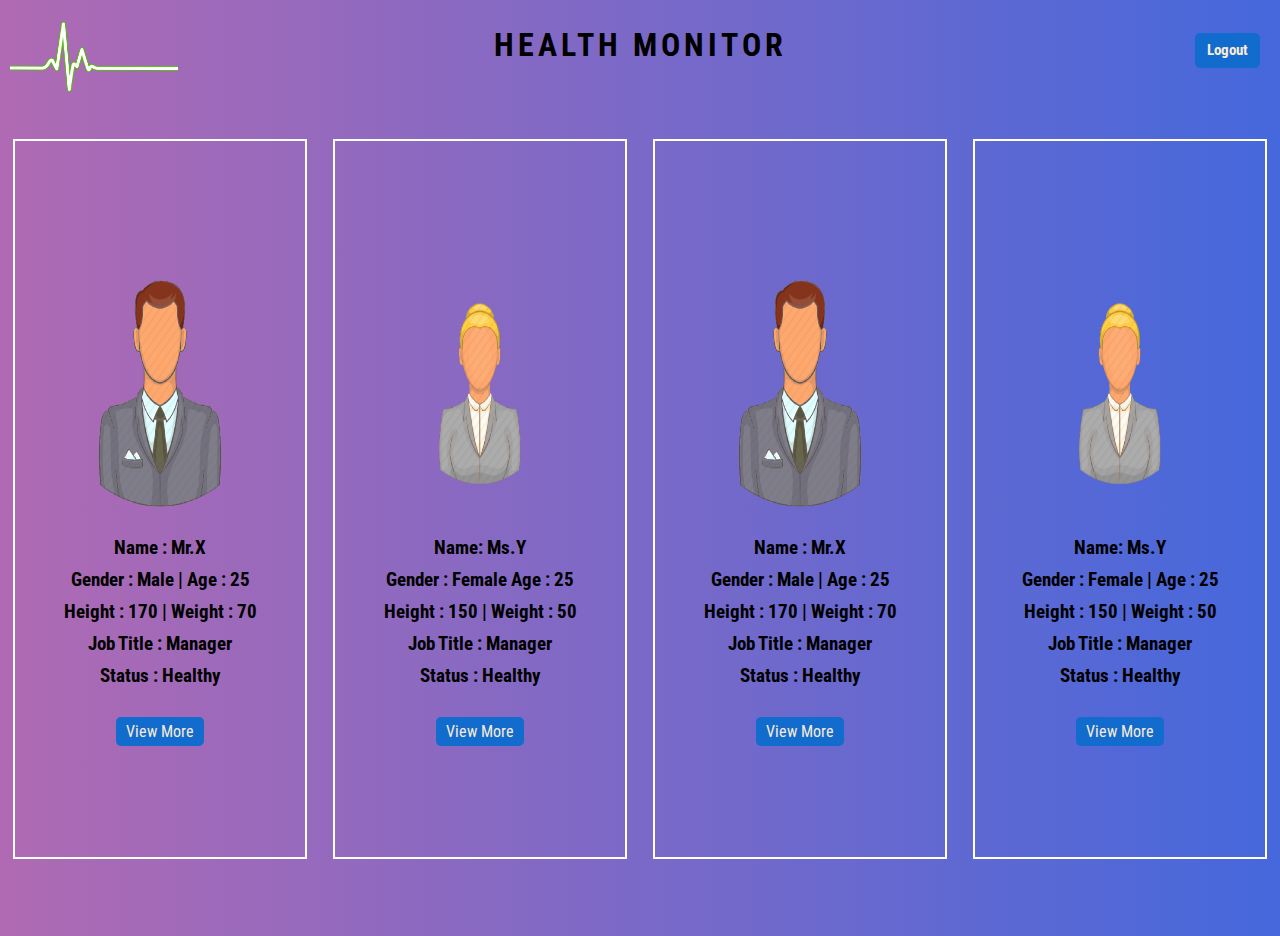
<file: vignesh/templates/index.html>
<!DOCTYPE html>
<html lang="en">
<head>
    <meta charset="UTF-8">
    <meta name="viewport" content="width=device-width, initial-scale=1.0">
    <link rel="shortcut icon" href="../static/images/logo.png" type="image/x-icon">
    <title>Health Monitor</title>
    <link rel="preconnect" href="https://fonts.gstatic.com">
    <link href="https://fonts.googleapis.com/css2?family=Roboto+Condensed&display=swap" rel="stylesheet">
    <link rel="stylesheet" href="../static/css/index.css">
</head>
<body>
    <header>
        <div class="logo"><img src="..//static/images/hert.png" alt="logo"></div>
        <div class="heading"><h1>HEALTH MONITOR</h1></div>
        <div class="exit"><a href="/"><h4>Logout</h4></a></div>
</header>
<main>
    <div class="page">
        <div class="grid"><img src="../static/images/men.png" alt="men">
            <h3>Name : Mr.X</h3>
            <h3>Gender : Male | Age : 25 </h3>
            <h3>Height : 170 | Weight : 70</h3>
            <h3>Job Title : Manager</h3>      
            <h3>Status : Healthy</h3>
            <a href="https://www.google.com">View More</a>    
        </div>
        <div class="grid"><img src="../static/images/women.png" alt="men">
            <h3>Name: Ms.Y</h3>
            <h3>Gender : Female Age : 25 </h3>
            <h3>Height : 150 | Weight : 50</h3>
            <h3>Job Title : Manager</h3>    
            <h3>Status : Healthy</h3>
            <a href="/">View More</a>    
        </div>       
        <div class="grid"><img src="../static/images/men.png" alt="men">
            <h3>Name : Mr.X</h3>
            <h3>Gender : Male | Age : 25 </h3>
            <h3>Height : 170 | Weight : 70</h3>
            <h3>Job Title : Manager</h3>    
            <h3>Status : Healthy</h3>    
            <a href="/">View More</a>
        </div>
        <div class="grid"><img src="../static/images/women.png" alt="men">
            <h3>Name: Ms.Y</h3>
            <h3>Gender : Female | Age : 25 </h3>
            <h3>Height : 150 | Weight : 50</h3>
            <h3>Job Title : Manager</h3>      
            <h3>Status : Healthy</h3> 
            <a href="/">View More</a>   
        </div>       
    </div>
</main>
</body>
</html>
</file>
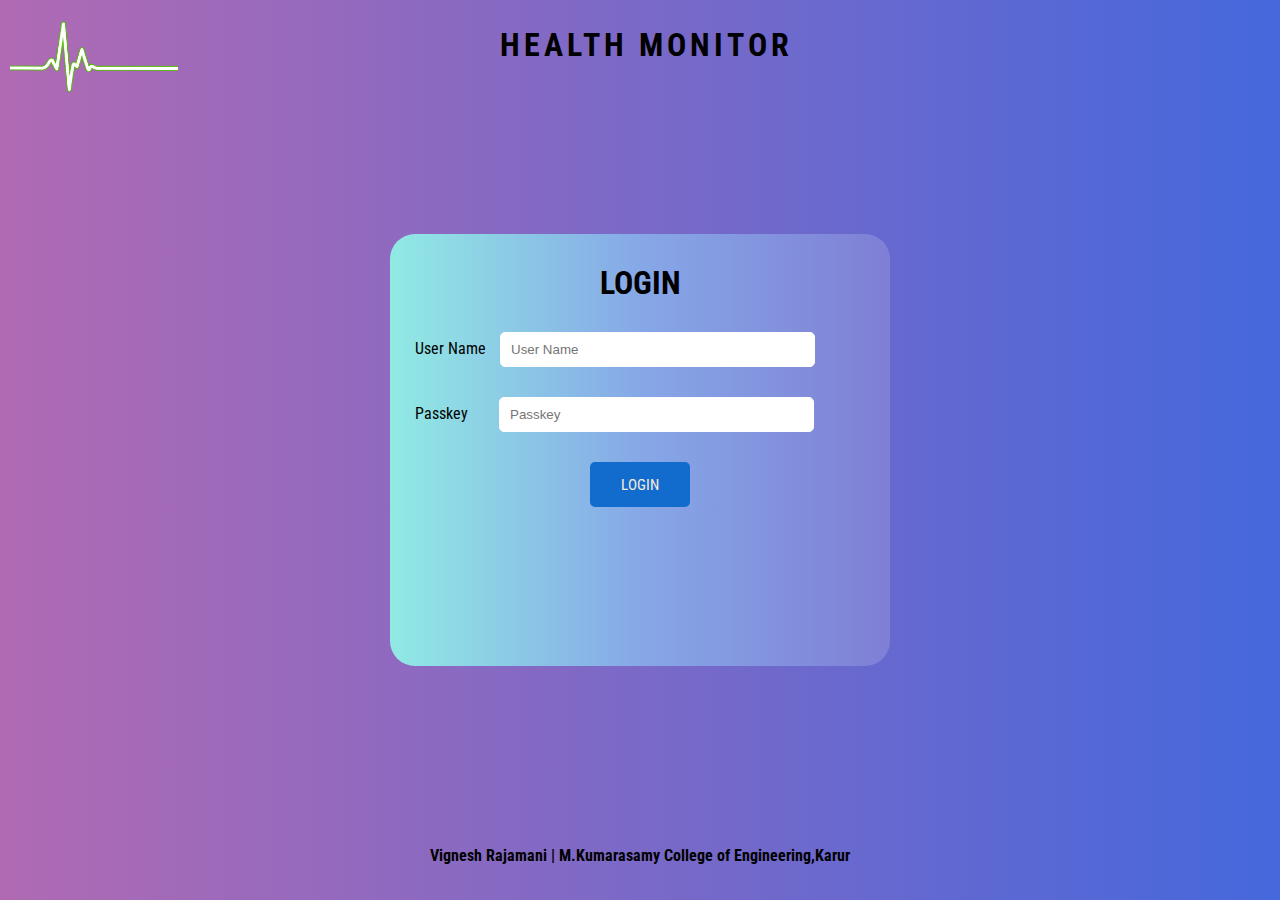
<file: vignesh/templates/login.html>
<!DOCTYPE html>
<html lang="en">
<head>
    <meta charset="UTF-8">
    <meta name="viewport" content="width=device-width, initial-scale=1.0">
    <link rel="shortcut icon" href="../static/images/logo.png" type="image/x-icon">
    <title>Health Monitor</title>
    <link rel="preconnect" href="https://fonts.gstatic.com">
    <link href="https://fonts.googleapis.com/css2?family=Roboto+Condensed&display=swap" rel="stylesheet">
    <link rel="stylesheet" href="../static/css/login.css">
</head>
<body>
    <header>
        <div class="logo"><img src="..//static/images/hert.png" alt="logo"></div>
        <div class="heading"><h1>HEALTH MONITOR</h1></div>
        <div class="exit"></div>
</header>
    <main><div class="container">
        <h1>LOGIN</h1>
        <form action="/login" method="post">
        <div class="names">
        <label for="name">User Name</label>
        <input type="text" name="name" placeholder="User Name" required></div>
        <div class="pass">
        <label for="name">Passkey</label>
        <input type="password" name="pwd" placeholder="Passkey" required></div>
        <input type="submit" value="LOGIN">
    </form></div></main>
    <footer><h4>Vignesh Rajamani | M.Kumarasamy College of Engineering,Karur</h4></footer>
</body>
</html>
</file>
<file: vignesh/static/css/index.css>
* {
  margin: 0px;
  padding: 0px;
  -webkit-box-sizing: border-box;
          box-sizing: border-box;
}

body {
  background: #4568dc;
  background: -webkit-gradient(linear, left top, right top, from(#b06ab3), to(#4568dc));
  background: linear-gradient(to right, #b06ab3, #4568dc);
  font-family: "Roboto Condensed", sans-serif;
}

header {
  height: 10vh;
  display: -webkit-box;
  display: -ms-flexbox;
  display: flex;
}

header .heading {
  width: 80%;
  display: -webkit-box;
  display: -ms-flexbox;
  display: flex;
  -webkit-box-align: center;
      -ms-flex-align: center;
          align-items: center;
  -webkit-box-pack: center;
      -ms-flex-pack: center;
          justify-content: center;
}

header .heading h1 {
  letter-spacing: 4px;
}

header .logo {
  width: 10%;
}

header .logo img {
  margin-left: 10px;
  height: 140%;
}

header .exit {
  display: -webkit-box;
  display: -ms-flexbox;
  display: flex;
  -webkit-box-align: center;
      -ms-flex-align: center;
          align-items: center;
  -webkit-box-pack: end;
      -ms-flex-pack: end;
          justify-content: flex-end;
  width: 10%;
}

header .exit a {
  display: -webkit-box;
  display: -ms-flexbox;
  display: flex;
  -webkit-box-align: center;
      -ms-flex-align: center;
          align-items: center;
  -webkit-box-pack: center;
      -ms-flex-pack: center;
          justify-content: center;
  width: 65px;
  height: 35px;
  font-family: "Roboto Condensed", sans-serif;
  background: #126cce;
  color: antiquewhite;
  border: 2px solid #126cce;
  border-radius: 5px;
  font-size: 15px;
  margin-right: 20px;
  margin-top: 10px;
  text-align: center;
  text-decoration: none;
  cursor: pointer;
}

header .exit a:hover {
  border: 1px solid antiquewhite;
}

main {
  height: 90vh;
  margin-top: 4vh;
}

main .page {
  display: -webkit-box;
  display: -ms-flexbox;
  display: flex;
  width: 100%;
}

main .page .grid {
  display: -webkit-box;
  display: -ms-flexbox;
  display: flex;
  -webkit-box-orient: vertical;
  -webkit-box-direction: normal;
      -ms-flex-direction: column;
          flex-direction: column;
  -webkit-box-pack: center;
      -ms-flex-pack: center;
          justify-content: center;
  -webkit-box-align: center;
      -ms-flex-align: center;
          align-items: center;
  height: 80vh;
  width: 24%;
  border: 2px solid white;
  margin: 1%;
}

main .page .grid h3 {
  margin-bottom: 10px;
}

main .page .grid img {
  width: 70%;
  height: 40%;
}

main .page .grid a {
  padding: 5px 10px;
  background: #126cce;
  color: antiquewhite;
  text-decoration: none;
  margin-top: 20px;
  border-radius: 5px;
}
/*# sourceMappingURL=index.css.map */
</file>
<file: vignesh/static/css/login.css>
* {
  margin: 0px;
  padding: 0px;
  -webkit-box-sizing: border-box;
          box-sizing: border-box;
}

body {
  background: #4568dc;
  background: -webkit-gradient(linear, left top, right top, from(#b06ab3), to(#4568dc));
  background: linear-gradient(to right, #b06ab3, #4568dc);
  font-family: "Roboto Condensed", sans-serif;
}

header {
  height: 10vh;
  display: -webkit-box;
  display: -ms-flexbox;
  display: flex;
}

header .heading {
  width: 90%;
  display: -webkit-box;
  display: -ms-flexbox;
  display: flex;
  -webkit-box-align: center;
      -ms-flex-align: center;
          align-items: center;
  -webkit-box-pack: center;
      -ms-flex-pack: center;
          justify-content: center;
}

header .heading h1 {
  letter-spacing: 4px;
}

header .logo {
  width: 10%;
}

header .logo img {
  margin-left: 10px;
  height: 140%;
}

header .exit {
  width: 10%;
}

main {
  height: 80vh;
  display: -webkit-box;
  display: -ms-flexbox;
  display: flex;
  -webkit-box-align: center;
      -ms-flex-align: center;
          align-items: center;
  -webkit-box-pack: center;
      -ms-flex-pack: center;
          justify-content: center;
}

main .container {
  background: #7f7fd5;
  background: -webkit-gradient(linear, left top, right top, from(#91eae4), color-stop(#86a8e7), to(#7f7fd5));
  background: linear-gradient(to right, #91eae4, #86a8e7, #7f7fd5);
  height: 60%;
  border-radius: 25px;
}

main .container h1 {
  margin: 30px 0px;
  text-align: center;
}

main .container form {
  display: -webkit-box;
  display: -ms-flexbox;
  display: flex;
  -webkit-box-align: center;
      -ms-flex-align: center;
          align-items: center;
  -webkit-box-pack: center;
      -ms-flex-pack: center;
          justify-content: center;
  -webkit-box-orient: vertical;
  -webkit-box-direction: normal;
      -ms-flex-direction: column;
          flex-direction: column;
  width: 500px;
}

main .container form .names {
  margin-bottom: 30px;
  width: 90%;
}

main .container form .names input {
  width: 70%;
  margin-left: 10px;
  height: 35px;
  padding: 10px;
  border-radius: 5px;
  border: 1px solid white;
}

main .container form .pass {
  width: 90%;
}

main .container form .pass input {
  width: 70%;
  margin-left: 27px;
  height: 35px;
  padding: 10px;
  border-radius: 5px;
  border: 1px solid white;
}

main .container form input[type="submit"] {
  margin-top: 30px;
  width: 100px;
  height: 45px;
  font-family: "Roboto Condensed", sans-serif;
  background: #126cce;
  color: antiquewhite;
  border: 2px solid #126cce;
  border-radius: 5px;
  font-size: 15px;
  cursor: pointer;
}

main .container form input[type="submit"]:hover {
  border: 1px solid antiquewhite;
}

footer {
  height: 10vh;
  display: -webkit-box;
  display: -ms-flexbox;
  display: flex;
  -webkit-box-align: center;
      -ms-flex-align: center;
          align-items: center;
  -webkit-box-pack: center;
      -ms-flex-pack: center;
          justify-content: center;
}
/*# sourceMappingURL=login.css.map */
</file>
